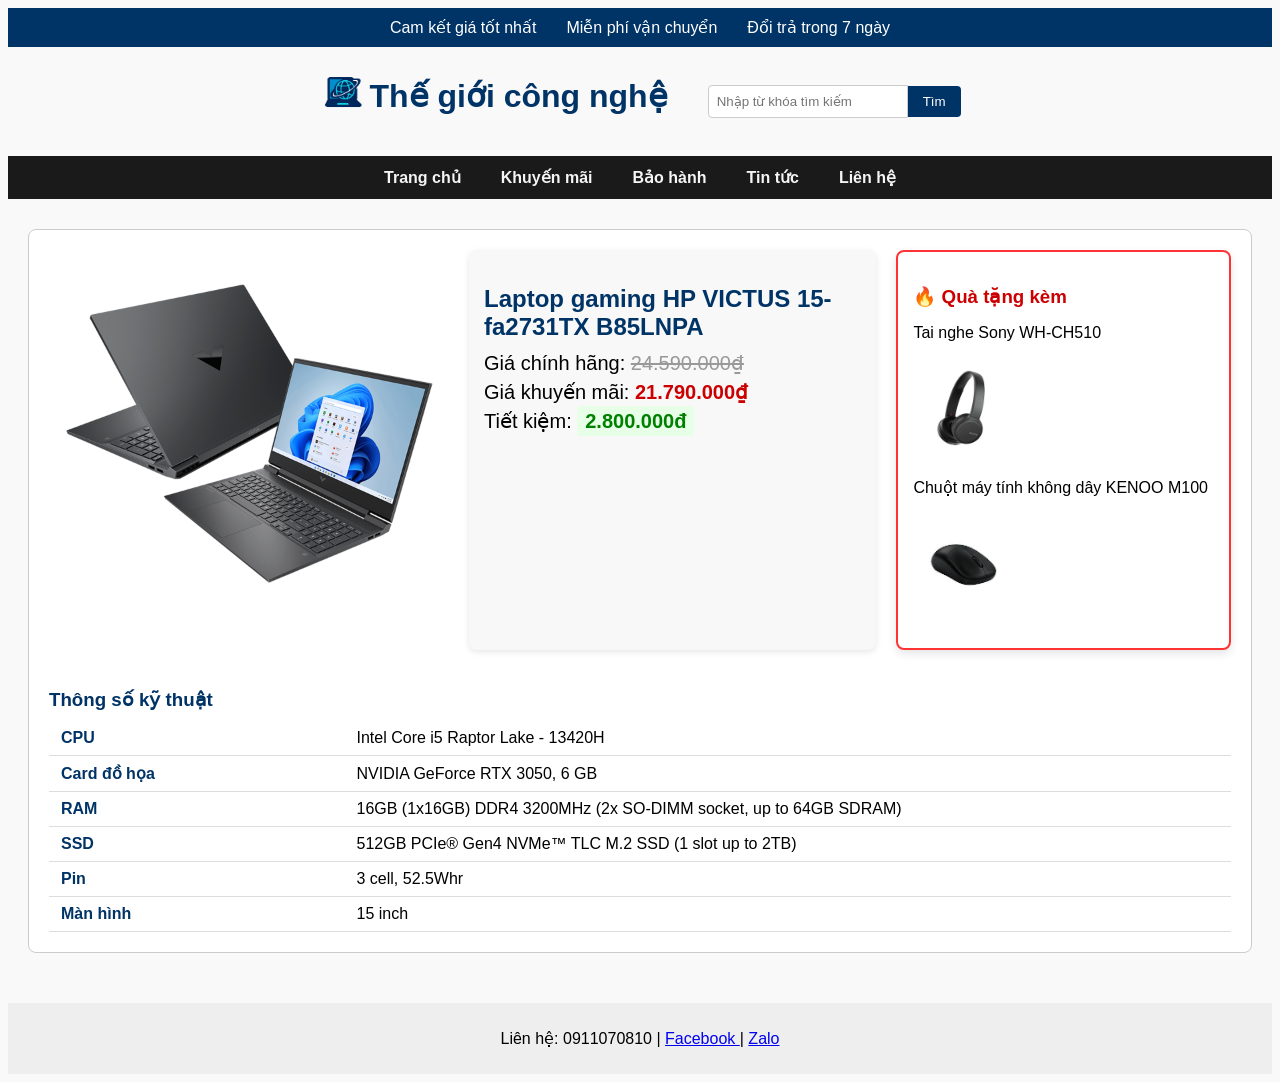
<file: pages/LaptopB.html>
<!doctype html>
<html lang="vi">
  <head>
    <meta charset="UTF-8" />
    <title>Thế giới công nghệ</title>
    <link rel="stylesheet" href="../static/css/product.css" />
  </head>
  <body>
    <header>
      <div class="top-bar">
        <ul>
          <li>Cam kết giá tốt nhất</li>
          <li>Miễn phí vận chuyển</li>
          <li>Đổi trả trong 7 ngày</li>
        </ul>
      </div>

      <div class="logo">
        <img src="../static/image/logo.png" alt="Thế giới công nghệ" />
        <h1>Thế giới công nghệ</h1>
        <div class="search-bar">
          <input type="text" placeholder="Nhập từ khóa tìm kiếm" />
          <button>Tìm</button>
        </div>
      </div>

      <nav class="main-nav">
        <ul>
          <li><a href="#">Trang chủ</a></li>
          <li><a href="#">Khuyến mãi</a></li>
          <li><a href="#">Bảo hành</a></li>
          <li><a href="#">Tin tức</a></li>
          <li><a href="#">Liên hệ</a></li>
        </ul>
      </nav>
      <main>
        <section class="product-detail">
          <div class="promo-box">
            <h3>🔥 Quà tặng kèm</h3>
            <ul>
              <li>
                <p>Tai nghe Sony WH-CH510</p>
                <img src="../static/image/Headphone1.jpg" alt="lỗi hình ảnh" />
              </li>
              <li>
                <p>Chuột máy tính không dây KENOO M100</p>
                <img src="../static/image/mouse1.jpg" alt="lỗi hình ảnh" />
              </li>
            </ul>
          </div>
          <div class="product-header">
            <img src="../static/image/laptopB.png" alt="lỗi hình ảnh" />
            <div class="product-info">
              <h2>Laptop gaming HP VICTUS 15-fa2731TX B85LNPA</h2>
              <ul class="price-list">
                <li>
                  Giá chính hãng:
                  <del class="price-original">24.590.000₫</del>
                </li>
                <li>
                  Giá khuyến mãi: <span class="price-sale">21.790.000₫</span>
                </li>
                <li>Tiết kiệm: <span class="price-save">2.800.000đ</span></li>
              </ul>
            </div>
          </div>

          <div class="specs">
            <h3>Thông số kỹ thuật</h3>
            <table>
              <tr>
                <td>CPU</td>
                <td>Intel Core i5 Raptor Lake - 13420H</td>
              </tr>
              <tr>
                <td>Card đồ họa</td>
                <td>NVIDIA GeForce RTX 3050, 6 GB</td>
              </tr>
              <tr>
                <td>RAM</td>
                <td>
                  16GB (1x16GB) DDR4 3200MHz (2x SO-DIMM socket, up to 64GB
                  SDRAM)
                </td>
              </tr>
              <tr>
                <td>SSD</td>
                <td>512GB PCIe® Gen4 NVMe™ TLC M.2 SSD (1 slot up to 2TB)</td>
              </tr>
              <tr>
                <td>Pin</td>
                <td>3 cell, 52.5Whr</td>
              </tr>
              <tr>
                <td>Màn hình</td>
                <td>15 inch</td>
              </tr>
            </table>
          </div>
        </section>
      </main>
    </header>

    <main></main>

    <footer>
      <p>
        Liên hệ: 0911070810 | <a href="#">Facebook </a>| <a href="#">Zalo</a>
      </p>
    </footer>
  </body>
</html>
</file>
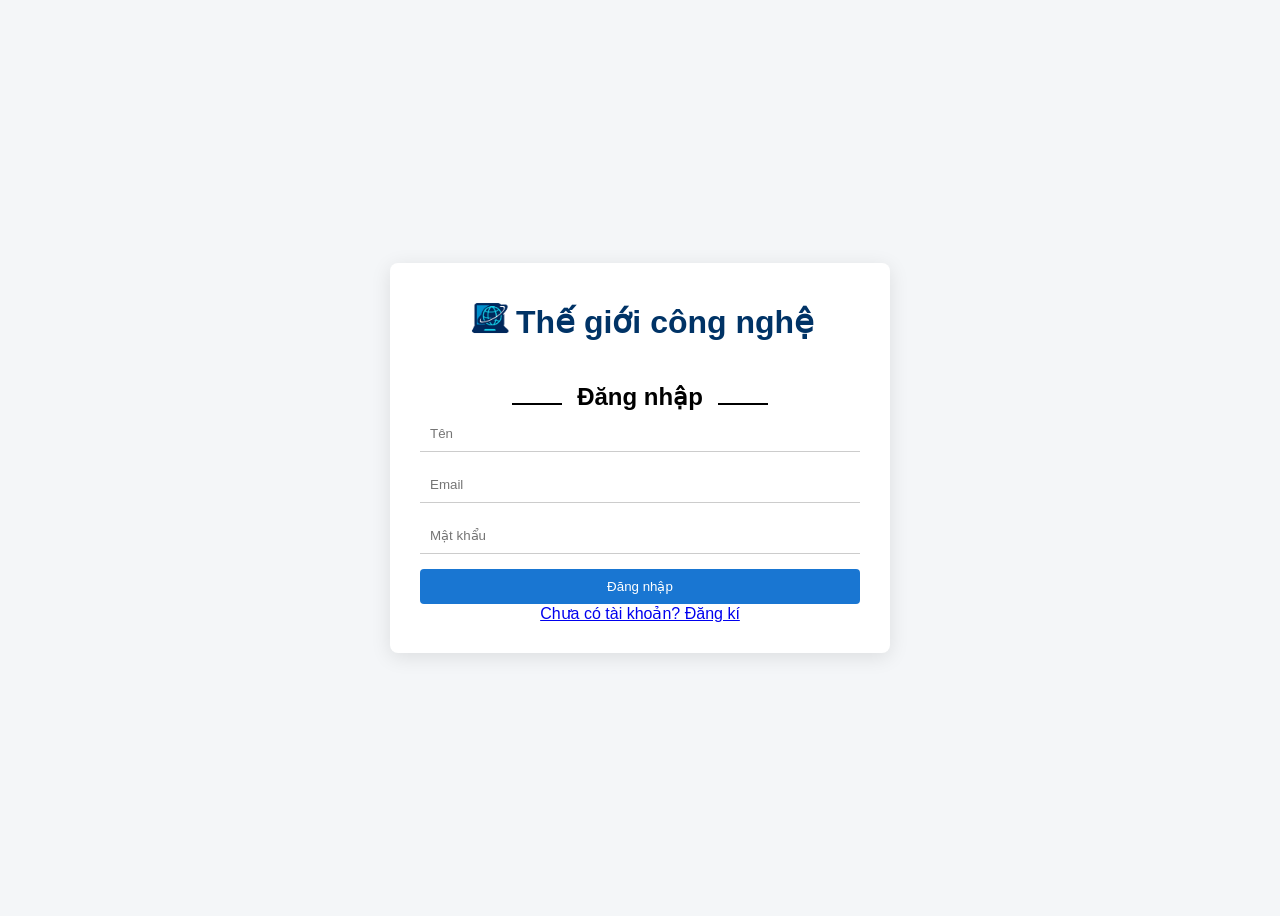
<file: pages/login.html>
<!doctype html>
<html lang="vi">
  <head>
    <meta charset="UTF-8" />
    <meta name="viewport" content="width=device-width, initial-scale=1.0" />
    <title>Đăng nhập</title>
    <link rel="stylesheet" href="../static/css/login.css" />
  </head>
  <body>
    <div class="container">
      <div class="logo">
        <img src="../static/image/logo.png" alt="Thế giới công nghệ" />
        <h1>Thế giới công nghệ</h1>
      </div>

      <h2>Đăng nhập</h2>

      <form>
        <input id="username" name="name" placeholder="Tên" autocomplete="off" required />
        <input id="email" name="email" placeholder="Email" type="email" autocomplete="off" required />
        <input id="password" name="password" placeholder="Mật khẩu" type="password" required />

        <button type="submit" onclick="login(event)">Đăng nhập</button>
      </form>
      <a href="signup.html">Chưa có tài khoản? Đăng kí</a>
    </div>
    
    <script src="../static/js/login.js"></script>
  </body>
</html>
</file>
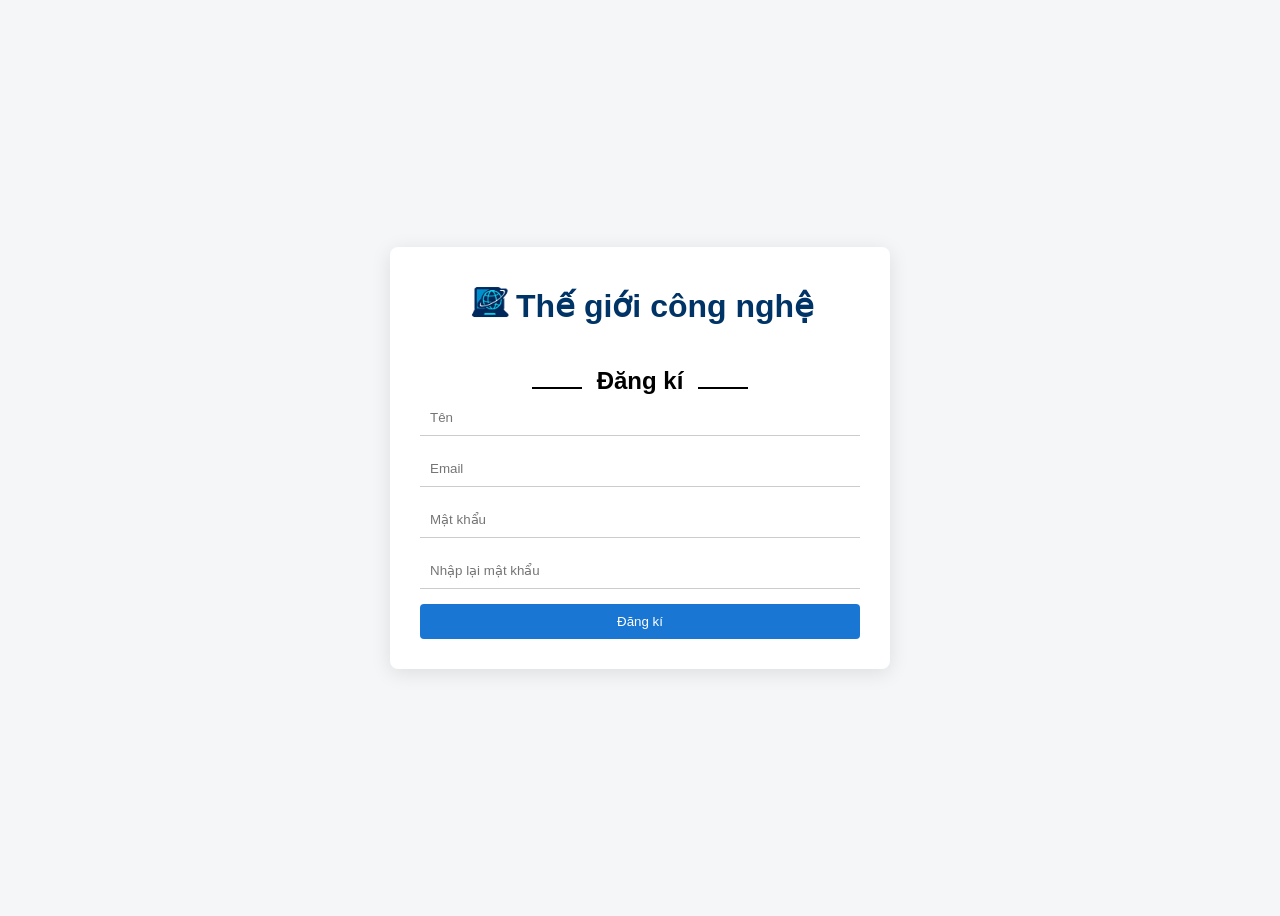
<file: pages/signup.html>
<!doctype html>
<html lang="vi">
  <head>
    <meta charset="UTF-8" />
    <meta name="viewport" content="width=device-width, initial-scale=1.0" />
    <title>Đăng nhập</title>
    <link rel="stylesheet" href="../static/css/login.css" />
  </head>
  <body>
    <div class="container">
      <div class="logo">
        <img src="../static/image/logo.png" alt="Thế giới công nghệ" />
        <h1>Thế giới công nghệ</h1>
      </div>

      <h2>Đăng kí</h2>

      <form>
        <input id="username" placeholder="Tên" autocomplete="off" required />
        <input id="email" placeholder="Email" type="email" autocomplete="off" required />
        <input id="password" placeholder="Mật khẩu" type="password" required />
        <input id="confirm_password" placeholder="Nhập lại mật khẩu" type="password" required />

        <button type="submit" onclick="signUp(event)">Đăng kí</button>
      </form>
    </div>
    <script src="../static/js/signup.js"></script>
  </body>
</html>
</file>
<file: static/css/product.css>
* {
  font-family: Arial, sans-serif;
  box-sizing: border-box;
}

body {
  background-color: #f9f9f9;
}
main {
  max-width: 1400px;
  margin: 0 auto;
  padding: 10px 20px;
}

header .top-bar {
  display: flex;
  align-items: center;
  justify-content: center;
  position: relative;
  background-color: #003366;
  color: white;
  padding: 10px;
}
header .top-bar ul {
  flex: 1;
  display: flex;
  justify-content: center;
  gap: 30px;
  list-style: none;
  margin: 0;
  padding: 0;
}
header .top-bar .account {
  position: absolute;
  top: 50%;
  right: 30px;
  transform: translateY(-50%);
}
header .top-bar .account img {
  width: 30px;
  height: auto;
}

.logo {
  padding: 20px;
  display: flex;
  justify-content: center;
}
.logo h1 {
  color: #003366;
  margin-top: 10px;
}
.logo img {
  width: auto;
  height: 50px;
}

.search-bar {
  display: flex;
  align-items: center;
  margin-left: 40px;
}

.search-bar input {
  padding: 8px;
  width: 200px;
  border: 1px solid #ccc;
  border-radius: 4px 0 0 4px;
  outline: none;
}
.search-results {
  position: absolute;
  background: white;
  border: 1px solid #ccc;
  width: 300px;
  max-height: 250px;
  overflow-y: auto;
  z-index: 1000;
}

.search-item {
  display: flex;
  align-items: center;
  padding: 5px;
}

.search-item img {
  width: 40px;
  height: 40px;
  margin-right: 10px;
}
.search-bar button {
  padding: 8px 15px;
  border: none;
  background-color: #003366;
  color: white;
  border-radius: 0 4px 4px 0;
  cursor: pointer;
}
.search-bar button:hover {
  background-color: #00ffcc;
  color: black;
}
.shopping-cart{
  display: flex;
  align-items: center;
  padding: 8px;
  background-color: white;
  border-radius: 8px;
  padding: 5px;
  margin: 10px;
}
.shopping-cart:hover{
  background-color: rgb(221, 221, 221);
}

nav {
  background-color: #1a1a1a;
}
nav ul {
  list-style: none;
  display: flex;
  justify-content: center;
  gap: 40px;
  margin: 0;
  padding: 12px 0;
}
nav ul li a {
  color: #f5f5f5;
  text-decoration: none;
  font-weight: bold;
}
nav ul li a:hover {
  color: #00ffcc;
}

.product-detail {
  display: grid;
  grid-template-columns: 70% 30%;
  background-color: white;
  padding: 20px;
  border-radius: 8px;
  border: 1px solid #ccc;
  margin-top: 20px;
}

.product-header {
  grid-column: 1;
  grid-row: 1;
  display: flex;
  gap: 20px;
}

.product-header img {
  width: auto;
  height: 400px;
  border-radius: 8px;
}

.product-info{
  background-color: #f8f8f8;
  padding: 15px;
  border-radius: 8px;
  box-shadow: 0 2px 6px rgba(0,0,0,0.1);
}

.product-info h2 {
  color: #003366;
  margin-bottom: 10px;
}

.price-list {
  list-style: none;
  padding: 0;
  margin: 10px 0;
  font-size: 20px;
}
.price-list li {
  margin-bottom: 5px;
}
.price-original {
  color: #999;
}
.price-sale {
  color: #cc0000;
  font-weight: bold;
}
.price-save {
  color: #008000;
  font-weight: bold;
  background-color: #e6ffe6;
  padding: 4px 8px;
  border-radius: 4px;

}

.countdown {
  margin-top: 10px;
  font-weight: bold;
  color: #b61b1b;
}

.specs {
  grid-column: 1/3;
  grid-row: 2;
  margin-top: 20px;
}
.specs h3 {
  color: #003366;
  margin-bottom: 10px;
}
.specs ul {
  list-style: disc;
  padding-left: 20px;
}
.specs table {
  width: 100%;
  border-collapse: collapse;
}

.specs td {
  padding: 8px 12px;
  border-bottom: 1px solid #ddd;
}

.specs td:first-child {
  font-weight: bold;
  color: #003366;
  width: 25%;
}

.promo-box {
  grid-column: 2;
  grid-row: 1;
  background-color: #fff;
  border: 2px solid #ff3333;
  border-radius: 8px;
  padding: 15px;
  margin-left: 20px;
  box-shadow: 0 4px 10px rgba(0,0,0,0.1);
}
.promo-box h3 {
  color: #cc0000;
  margin-bottom: 10px;
}
.promo-box ul {
  list-style: none;
  padding: 0;
  margin: 0;
}
.promo-box li {
  margin-bottom: 12px;
  font-size: 16px;
}
.promo-box img{
  height: 100px;
  width: auto;
}

.carousel {
  position: relative;
  width: 100%;
  height: auto;
  margin: auto;
  overflow: hidden;
  border: 2px solid #ccc;
  border-radius: 8px;
}
.carousel img {
  width: 100%;
  height: 100%;
  display: none;
  object-fit: cover;
}
.carousel img.active {
  display: block;
}
.arrow {
  position: absolute;
  top: 50%;
  transform: translateY(-50%);
  font-size: 2rem;
  background: rgba(0,0,0,0.5);
  color: white;
  border: none;
  cursor: pointer;
  padding: 0.5rem;
}
.arrow.left { 
  left: 10px; 
}
.arrow.right { 
  right: 10px; 
}

footer {
  background-color: #eee;
  text-align: center;
  padding: 10px;
  margin-top: 20px;
}
</file>
<file: static/css/login.css>
* {
  box-sizing: border-box;
  font-family: Arial, sans-serif;
}

body {
  background: #f4f6f8;
  display: flex;
  justify-content: center;
  align-items: center;
  height: 100vh;
}
.container {
  background: white;
  width: 500px;
  padding: 30px;
  border-radius: 8px;
  box-shadow: 0 4px 20px rgba(0, 0, 0, 0.1);
  text-align: center;
}
.container .logo {
  display: flex;
  justify-content: center;
}
.container .logo h1 {
  color: #003366;
  margin-top: 10px;
}
.container .logo img {
  width: auto;
  height: 50px;
}

h2 {
  margin-bottom: 5px;
}

input {
  width: 100%;
  padding: 10px;
  margin-bottom: 15px;
  border: none;
  border-bottom: 1px solid #ccc;
  outline: none;
}

button {
  width: 100%;
  padding: 10px;
  background: #1976d2;
  color: #fff;
  border: none;
  border-radius: 4px;
  cursor: pointer;
}

button:hover {
  background: #1565c0;
}
h2::before,
h2::after {
  content: "";
  width: 50px;
  height: 2px;
  background: black;
  display: inline-block;
  margin: 0 15px;
}
</file>
